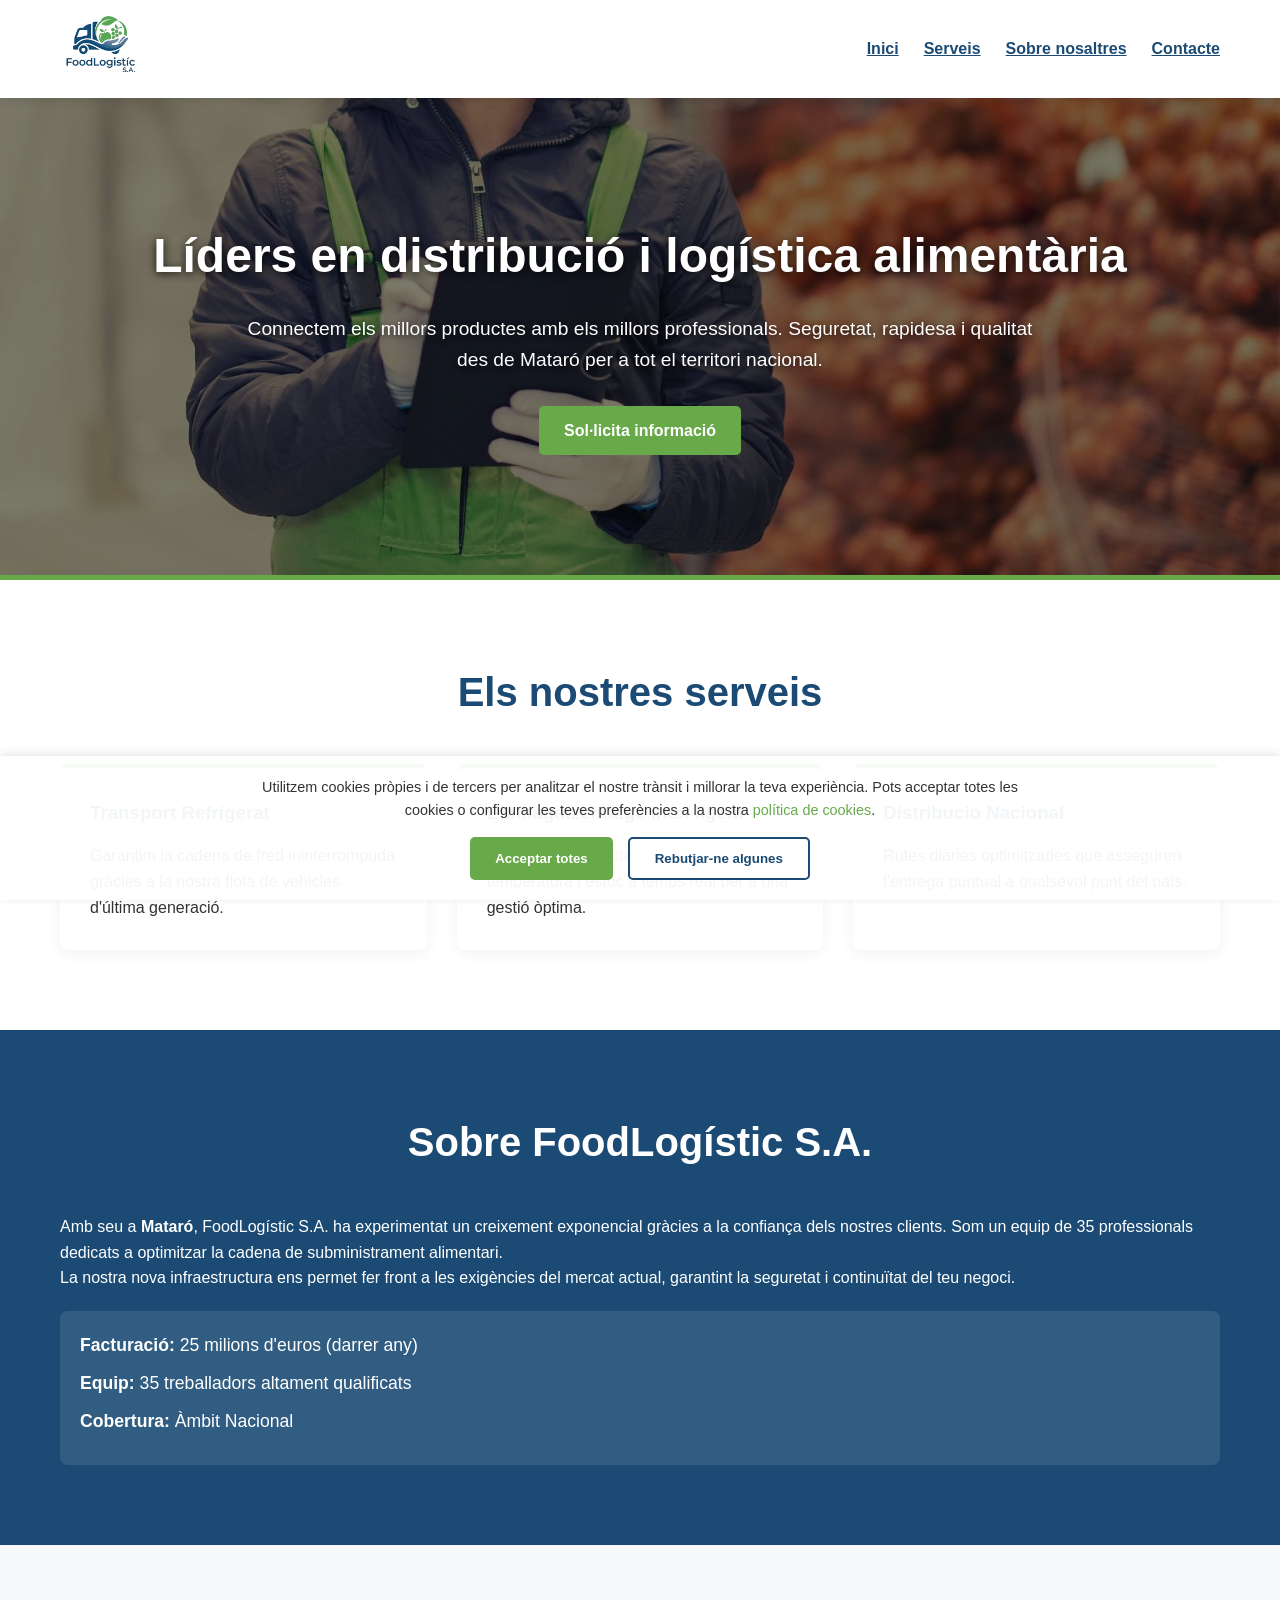
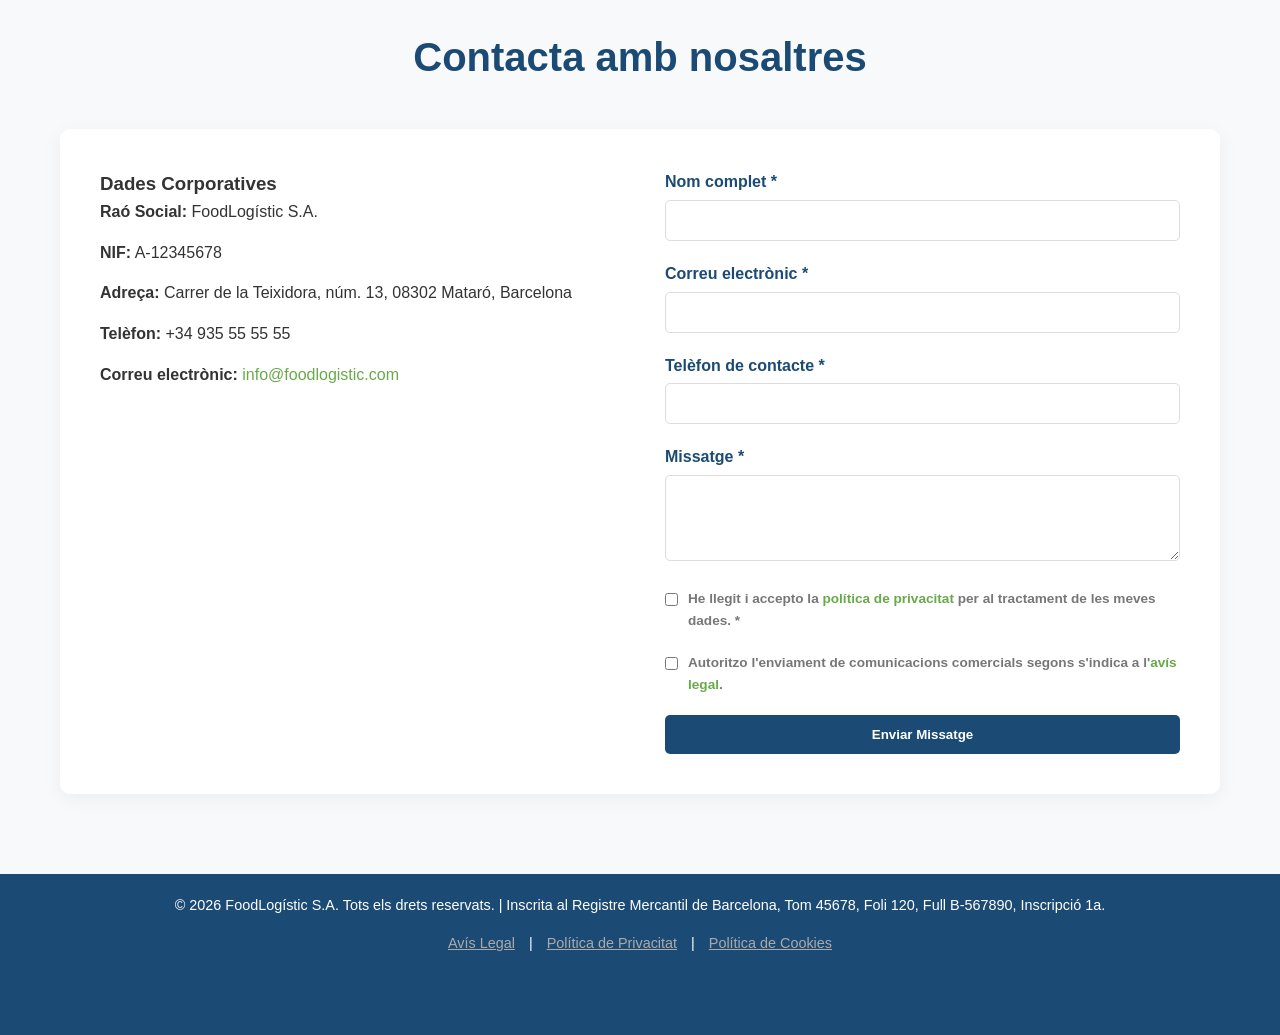
<file: docs/index.html>
<!DOCTYPE html>
<html lang="ca">
<head>
    <meta charset="UTF-8">
    <meta name="viewport" content="width=device-width, initial-scale=1.0">
    <title>FoodLogístic S.A. | Distribució i Logística Alimentària</title>
    <meta name="description" content="FoodLogístic S.A. és una empresa capdavantera en la distribució i logística alimentària a nivell nacional amb seu a Mataró.">
    <link rel="stylesheet" href="styles.css">
</head>
<body>
    <header>
        <div class="container header-container">
            <a href="#inici" class="logo-link">
                <!-- MODIFICACIÓ 1: Afegits width i height explícits -->
                <img src="images/FoodLogisticLogo.png" alt="Logotip FoodLogístic S.A." class="logo" width="81" height="60">
            </a>
            <nav>
                <ul class="nav-links">
                    <li><a href="#inici">Inici</a></li>
                    <li><a href="#serveis">Serveis</a></li>
                    <li><a href="#sobre-nosaltres">Sobre nosaltres</a></li>
                    <li><a href="#contacte">Contacte</a></li>
                </ul>
            </nav>
        </div>
    </header>

    <main>
        <section id="inici" class="hero">
            <div class="container hero-content">
                <h1>Líders en distribució i logística alimentària</h1>
                <p>Connectem els millors productes amb els millors professionals. Seguretat, rapidesa i qualitat des de Mataró per a tot el territori nacional.</p>
                <a href="#contacte" class="btn btn-primary">Sol·licita informació</a>
            </div>
        </section>

        <section id="serveis" class="services">
            <div class="container">
                <h2>Els nostres serveis</h2>
                <div class="grid-services">
                    <div class="card">
                        <h3>Transport Refrigerat</h3>
                        <p>Garantim la cadena de fred ininterrompuda gràcies a la nostra flota de vehicles d'última generació.</p>
                    </div>
                    <div class="card">
                        <h3>Emmagatzematge Intel·ligent</h3>
                        <p>Instal·lacions adaptades amb control de temperatura i estoc a temps real per a una gestió òptima.</p>
                    </div>
                    <div class="card">
                        <h3>Distribució Nacional</h3>
                        <p>Rutes diàries optimitzades que asseguren l'entrega puntual a qualsevol punt del país.</p>
                    </div>
                </div>
            </div>
        </section>

        <section id="sobre-nosaltres" class="about">
            <div class="container about-content">
                <div class="about-text">
                    <h2>Sobre FoodLogístic S.A.</h2>
                    <p>Amb seu a <strong>Mataró</strong>, FoodLogístic S.A. ha experimentat un creixement exponencial gràcies a la confiança dels nostres clients. Som un equip de 35 professionals dedicats a optimitzar la cadena de subministrament alimentari.</p>
                    <p>La nostra nova infraestructura ens permet fer front a les exigències del mercat actual, garantint la seguretat i continuïtat del teu negoci.</p>
                    <ul class="company-data">
                        <li><strong>Facturació:</strong> 25 milions d'euros (darrer any)</li>
                        <li><strong>Equip:</strong> 35 treballadors altament qualificats</li>
                        <li><strong>Cobertura:</strong> Àmbit Nacional</li>
                    </ul>
                </div>
            </div>
        </section>

        <section id="contacte" class="contact">
            <div class="container">
                <h2>Contacta amb nosaltres</h2>
                <div class="contact-wrapper">
                    <div class="contact-info">
                        <h3>Dades Corporatives</h3>
                        <p><strong>Raó Social:</strong> FoodLogístic S.A.</p>
                        <p><strong>NIF:</strong> A-12345678</p>
                        <p><strong>Adreça:</strong> Carrer de la Teixidora, núm. 13, 08302 Mataró, Barcelona</p>
                        <p><strong>Telèfon:</strong> +34 935 55 55 55</p>
                        <p><strong>Correu electrònic:</strong> <a href="mailto:info@foodlogistic.com">info@foodlogistic.com</a></p>
                    </div>
                    
                    <form id="contactForm" class="contact-form">
                        <div class="form-group">
                            <label for="nom">Nom complet *</label>
                            <!-- MODIFICACIÓ 2: Afegit aria-required="true" -->
                            <input type="text" id="nom" name="nom" required aria-required="true">
                        </div>
                        <div class="form-group">
                            <label for="email">Correu electrònic *</label>
                            <input type="email" id="email" name="email" required aria-required="true">
                        </div>
                        <div class="form-group">
                            <label for="telefon">Telèfon de contacte *</label>
                            <input type="tel" id="telefon" name="telefon" required aria-required="true">
                        </div>
                        <div class="form-group">
                            <label for="missatge">Missatge *</label>
                            <textarea id="missatge" name="missatge" rows="4" required aria-required="true"></textarea>
                        </div>

                        <div class="form-group privacy-acceptance">
                            <input type="checkbox" id="privacyConsent" name="privacyConsent" required aria-required="true">
                            <label for="privacyConsent">He llegit i accepto la <a href="privacitat.html" target="_blank">política de privacitat</a> per al tractament de les meves dades. *</label>
                        </div>

                        <div class="form-group privacy-acceptance">
                            <input type="checkbox" id="commsConsent" name="commsConsent">
                            <label for="commsConsent">Autoritzo l'enviament de comunicacions comercials segons s'indica a l'<a href="avis-legal.html" target="_blank">avís legal</a>.</label>
                        </div>

                        <button type="submit" class="btn btn-secondary">Enviar Missatge</button>
                    </form>
                </div>
            </div>
        </section>
    </main>

    <footer>
        <div class="container footer-content">
            <p>&copy; 2026 FoodLogístic S.A. Tots els drets reservats. | Inscrita al Registre Mercantil de Barcelona, Tom 45678, Foli 120, Full B-567890, Inscripció 1a.</p>
            <div class="legal-links">
                <a href="avis-legal.html">Avís Legal</a> | 
                <a href="privacitat.html">Política de Privacitat</a> | 
                <a href="cookies.html">Política de Cookies</a>
            </div>
        </div>
    </footer>

    <div id="cookieBanner" class="cookie-banner hidden">
        <div class="container cookie-content">
            <p>Utilitzem cookies pròpies i de tercers per analitzar el nostre trànsit i millorar la teva experiència. Pots acceptar totes les cookies o configurar les teves preferències a la nostra <a href="cookies.html" target="_blank">política de cookies</a>.</p>
            <div class="cookie-buttons">
                <button id="acceptCookies" class="btn btn-cookie-accept">Acceptar totes</button>
                <button id="rejectCookies" class="btn btn-cookie-reject">Rebutjar-ne algunes</button>
            </div>
        </div>
    </div>

    <script src="script.js"></script>

    <script type="text/javascript">
    var sc_project=13222724; 
    var sc_invisible=1; 
    var sc_security="15d4a889"; 
    </script>
    <script type="text/javascript"
    src="https://www.statcounter.com/counter/counter.js"
    async></script>
    <noscript><div class="statcounter"><a title="Web Analytics
    Made Easy - Statcounter" href="https://statcounter.com/"
    target="_blank"><img class="statcounter"
    src="https://c.statcounter.com/13222724/0/15d4a889/1/"
    alt="Web Analytics Made Easy - Statcounter"
    referrerPolicy="no-referrer-when-downgrade"></a></div></noscript>
    </body>
</html>
</file>
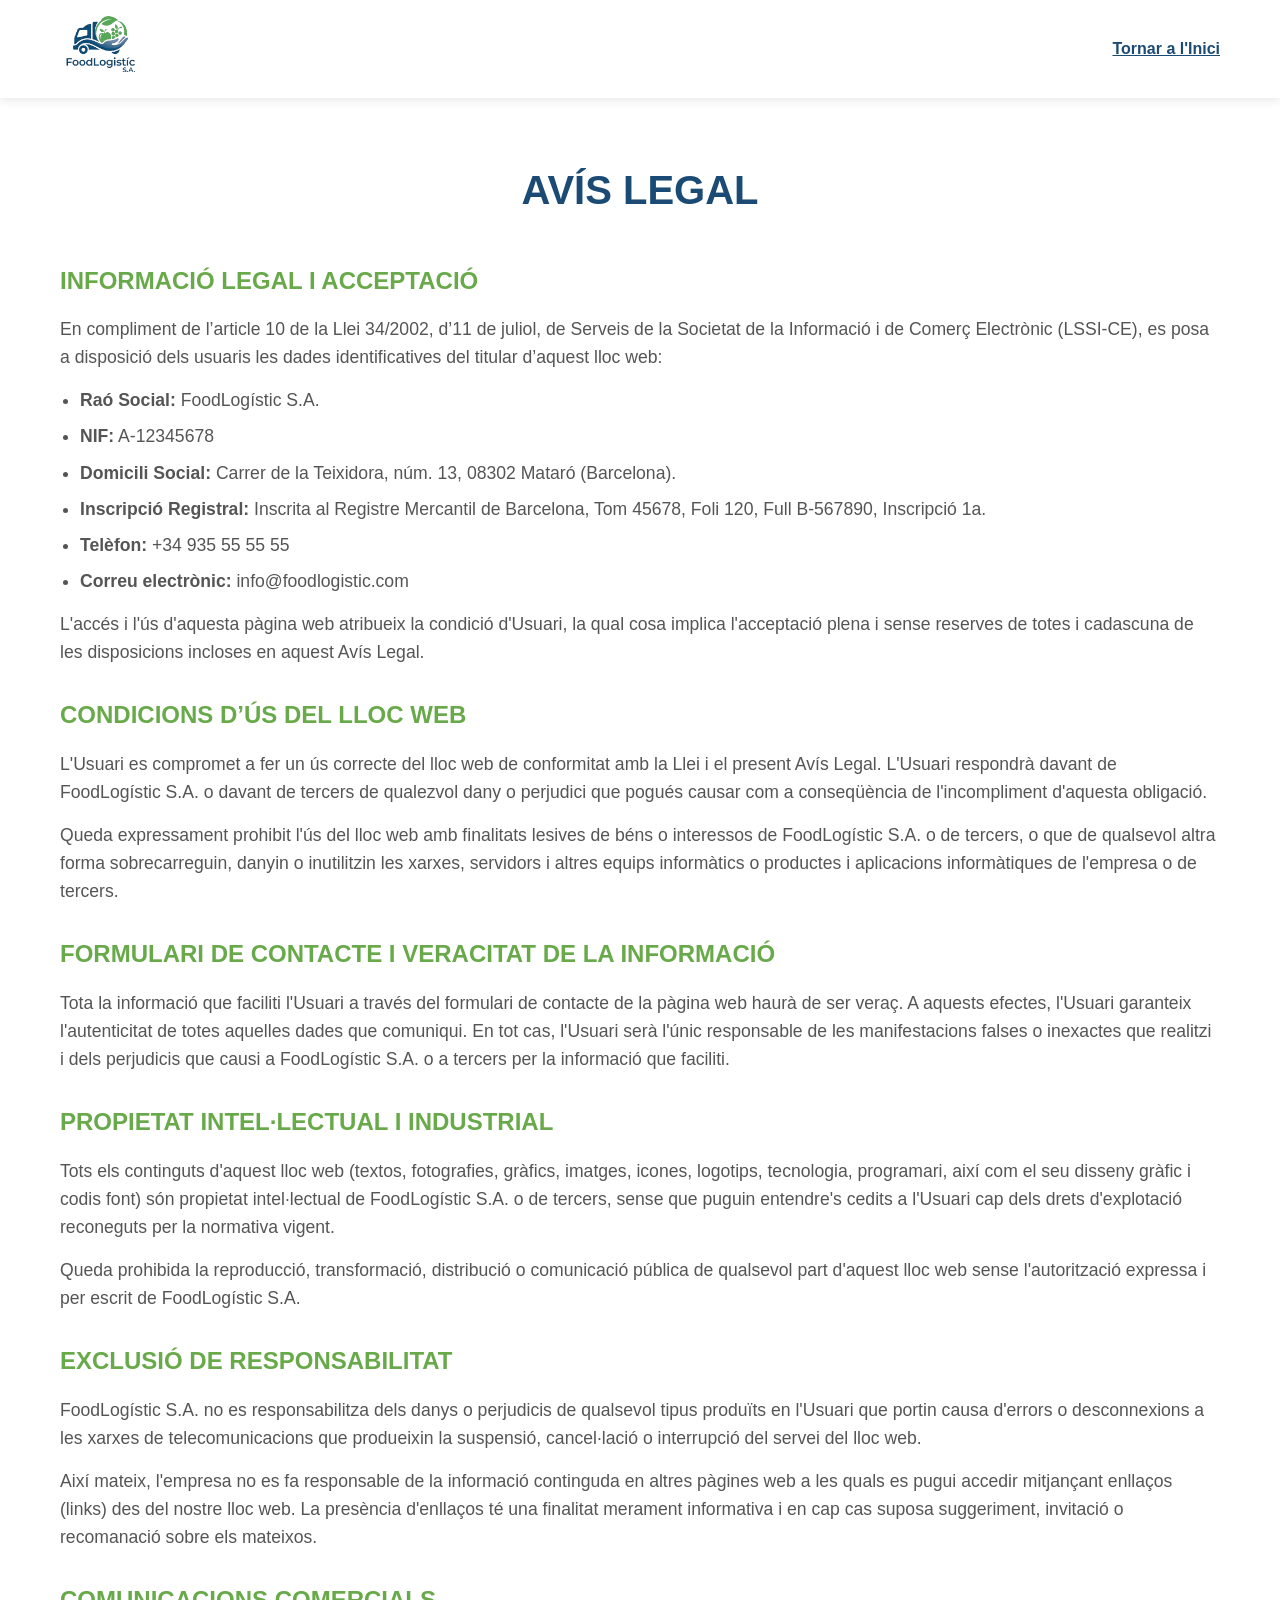
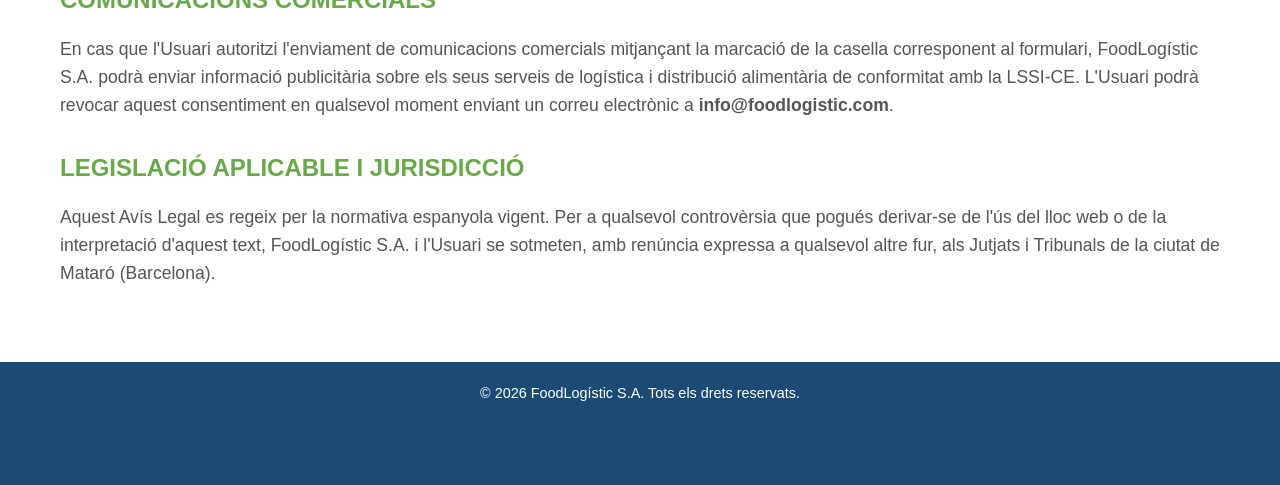
<file: docs/avis-legal.html>
<!DOCTYPE html>
<html lang="ca">
<head>
    <meta charset="UTF-8">
    <meta name="viewport" content="width=device-width, initial-scale=1.0">
    <title>Avís Legal | FoodLogístic S.A.</title>
    <link rel="stylesheet" href="styles.css">
</head>
<body>
    <header>
        <div class="container header-container">
            <a href="index.html" class="logo-link">
                <img src="images/FoodLogisticLogo.png" alt="Logotip FoodLogístic S.A." class="logo">
            </a>
            <nav>
                <ul class="nav-links">
                    <li><a href="index.html">Tornar a l'Inici</a></li>
                </ul>
            </nav>
        </div>
    </header>

    <main class="legal-page">
        <div class="container">
            <h1>AVÍS LEGAL</h1>
            
            <article class="legal-content">
                <h2>INFORMACIÓ LEGAL I ACCEPTACIÓ</h2>
                <p>En compliment de l’article 10 de la Llei 34/2002, d’11 de juliol, de Serveis de la Societat de la Informació i de Comerç Electrònic (LSSI-CE), es posa a disposició dels usuaris les dades identificatives del titular d’aquest lloc web:</p>
                <ul>
                    <li><strong>Raó Social:</strong> FoodLogístic S.A.</li>
                    <li><strong>NIF:</strong> A-12345678</li>
                    <li><strong>Domicili Social:</strong> Carrer de la Teixidora, núm. 13, 08302 Mataró (Barcelona).</li>
                    <li><strong>Inscripció Registral:</strong> Inscrita al Registre Mercantil de Barcelona, Tom 45678, Foli 120, Full B-567890, Inscripció 1a.</li>
                    <li><strong>Telèfon:</strong> +34 935 55 55 55</li>
                    <li><strong>Correu electrònic:</strong> info@foodlogistic.com</li>
                </ul>
                <p>L'accés i l'ús d'aquesta pàgina web atribueix la condició d'Usuari, la qual cosa implica l'acceptació plena i sense reserves de totes i cadascuna de les disposicions incloses en aquest Avís Legal.</p>

                <h2>CONDICIONS D’ÚS DEL LLOC WEB</h2>
                <p>L'Usuari es compromet a fer un ús correcte del lloc web de conformitat amb la Llei i el present Avís Legal. L'Usuari respondrà davant de FoodLogístic S.A. o davant de tercers de qualezvol dany o perjudici que pogués causar com a conseqüència de l'incompliment d'aquesta obligació.</p>
                <p>Queda expressament prohibit l'ús del lloc web amb finalitats lesives de béns o interessos de FoodLogístic S.A. o de tercers, o que de qualsevol altra forma sobrecarreguin, danyin o inutilitzin les xarxes, servidors i altres equips informàtics o productes i aplicacions informàtiques de l'empresa o de tercers.</p>

                <h2>FORMULARI DE CONTACTE I VERACITAT DE LA INFORMACIÓ</h2>
                <p>Tota la informació que faciliti l'Usuari a través del formulari de contacte de la pàgina web haurà de ser veraç. A aquests efectes, l'Usuari garanteix l'autenticitat de totes aquelles dades que comuniqui. En tot cas, l'Usuari serà l'únic responsable de les manifestacions falses o inexactes que realitzi i dels perjudicis que causi a FoodLogístic S.A. o a tercers per la informació que faciliti.</p>

                <h2>PROPIETAT INTEL·LECTUAL I INDUSTRIAL</h2>
                <p>Tots els continguts d'aquest lloc web (textos, fotografies, gràfics, imatges, icones, logotips, tecnologia, programari, així com el seu disseny gràfic i codis font) són propietat intel·lectual de FoodLogístic S.A. o de tercers, sense que puguin entendre's cedits a l'Usuari cap dels drets d'explotació reconeguts per la normativa vigent.</p>
                <p>Queda prohibida la reproducció, transformació, distribució o comunicació pública de qualsevol part d'aquest lloc web sense l'autorització expressa i per escrit de FoodLogístic S.A.</p>

                <h2>EXCLUSIÓ DE RESPONSABILITAT</h2>
                <p>FoodLogístic S.A. no es responsabilitza dels danys o perjudicis de qualsevol tipus produïts en l'Usuari que portin causa d'errors o desconnexions a les xarxes de telecomunicacions que produeixin la suspensió, cancel·lació o interrupció del servei del lloc web.</p>
                <p>Així mateix, l'empresa no es fa responsable de la informació continguda en altres pàgines web a les quals es pugui accedir mitjançant enllaços (links) des del nostre lloc web. La presència d'enllaços té una finalitat merament informativa i en cap cas suposa suggeriment, invitació o recomanació sobre els mateixos.</p>

                <h2>COMUNICACIONS COMERCIALS</h2>
                <p>En cas que l'Usuari autoritzi l'enviament de comunicacions comercials mitjançant la marcació de la casella corresponent al formulari, FoodLogístic S.A. podrà enviar informació publicitària sobre els seus serveis de logística i distribució alimentària de conformitat amb la LSSI-CE. L'Usuari podrà revocar aquest consentiment en qualsevol moment enviant un correu electrònic a <strong>info@foodlogistic.com</strong>.</p>

                <h2>LEGISLACIÓ APLICABLE I JURISDICCIÓ</h2>
                <p>Aquest Avís Legal es regeix per la normativa espanyola vigent. Per a qualsevol controvèrsia que pogués derivar-se de l'ús del lloc web o de la interpretació d'aquest text, FoodLogístic S.A. i l'Usuari se sotmeten, amb renúncia expressa a qualsevol altre fur, als Jutjats i Tribunals de la ciutat de Mataró (Barcelona).</p>
            </article>
        </div>
    </main>

    <footer>
        <div class="container footer-content">
            <p>&copy; 2026 FoodLogístic S.A. Tots els drets reservats.</p>
        </div>
    </footer>
</body>
</html>
</file>
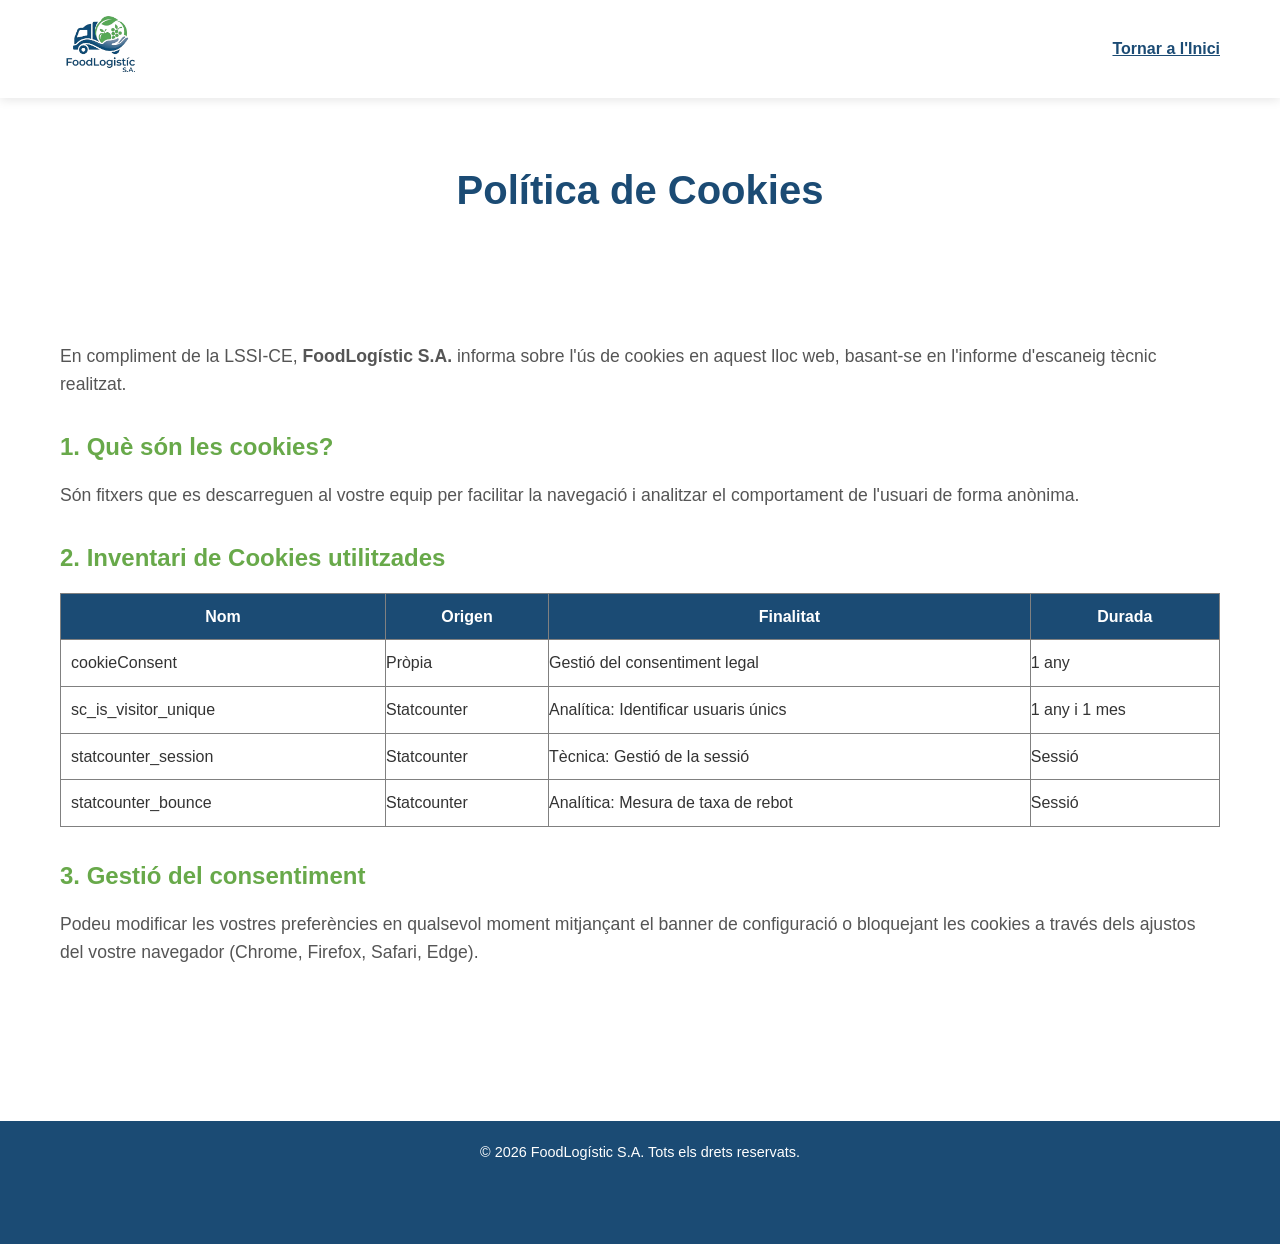
<file: docs/cookies.html>
<!DOCTYPE html>
<html lang="ca">
<head>
    <meta charset="UTF-8">
    <meta name="viewport" content="width=device-width, initial-scale=1.0">
    <title>Política de Cookies | FoodLogístic S.A.</title>
    <link rel="stylesheet" href="styles.css">
</head>
<body>
    <header>
        <div class="container header-container">
            <a href="index.html" class="logo-link">
                <img src="images/FoodLogisticLogo.png" alt="Logotip FoodLogístic S.A." class="logo">
            </a>
            <nav><ul class="nav-links"><li><a href="index.html">Tornar a l'Inici</a></li></ul></nav>
        </div>
    </header>

    <main class="legal-page">
        <div class="container">
            <h1>Política de Cookies</h1>
            <section class="legal-content">
                <p>En compliment de la LSSI-CE, <strong>FoodLogístic S.A.</strong> informa sobre l'ús de cookies en aquest lloc web, basant-se en l'informe d'escaneig tècnic realitzat.</p>

                <h2>1. Què són les cookies?</h2>
                <p>Són fitxers que es descarreguen al vostre equip per facilitar la navegació i analitzar el comportament de l'usuari de forma anònima.</p>

                <h2>2. Inventari de Cookies utilitzades</h2>
                <table border="1" style="width:100%; border-collapse: collapse; margin-bottom: 20px;">
                    <tr style="background-color: var(--primary-blue); color: white;">
                        <th style="padding: 10px;">Nom</th>
                        <th>Origen</th>
                        <th>Finalitat</th>
                        <th>Durada</th>
                    </tr>
                    <tr>
                        <td style="padding: 10px;">cookieConsent</td>
                        <td>Pròpia</td>
                        <td>Gestió del consentiment legal</td>
                        <td>1 any</td>
                    </tr>
                    <tr>
                        <td style="padding: 10px;">sc_is_visitor_unique</td>
                        <td>Statcounter</td>
                        <td>Analítica: Identificar usuaris únics</td>
                        <td>1 any i 1 mes</td>
                    </tr>
                    <tr>
                        <td style="padding: 10px;">statcounter_session</td>
                        <td>Statcounter</td>
                        <td>Tècnica: Gestió de la sessió</td>
                        <td>Sessió</td>
                    </tr>
                    <tr>
                        <td style="padding: 10px;">statcounter_bounce</td>
                        <td>Statcounter</td>
                        <td>Analítica: Mesura de taxa de rebot</td>
                        <td>Sessió</td>
                    </tr>
                </table>

                <h2>3. Gestió del consentiment</h2>
                <p>Podeu modificar les vostres preferències en qualsevol moment mitjançant el banner de configuració o bloquejant les cookies a través dels ajustos del vostre navegador (Chrome, Firefox, Safari, Edge).</p>
            </section>
        </div>
    </main>

    <footer>
        <div class="container footer-content">
            <p>&copy; 2026 FoodLogístic S.A. Tots els drets reservats.</p>
        </div>
    </footer>
</body>
</html>
</file>
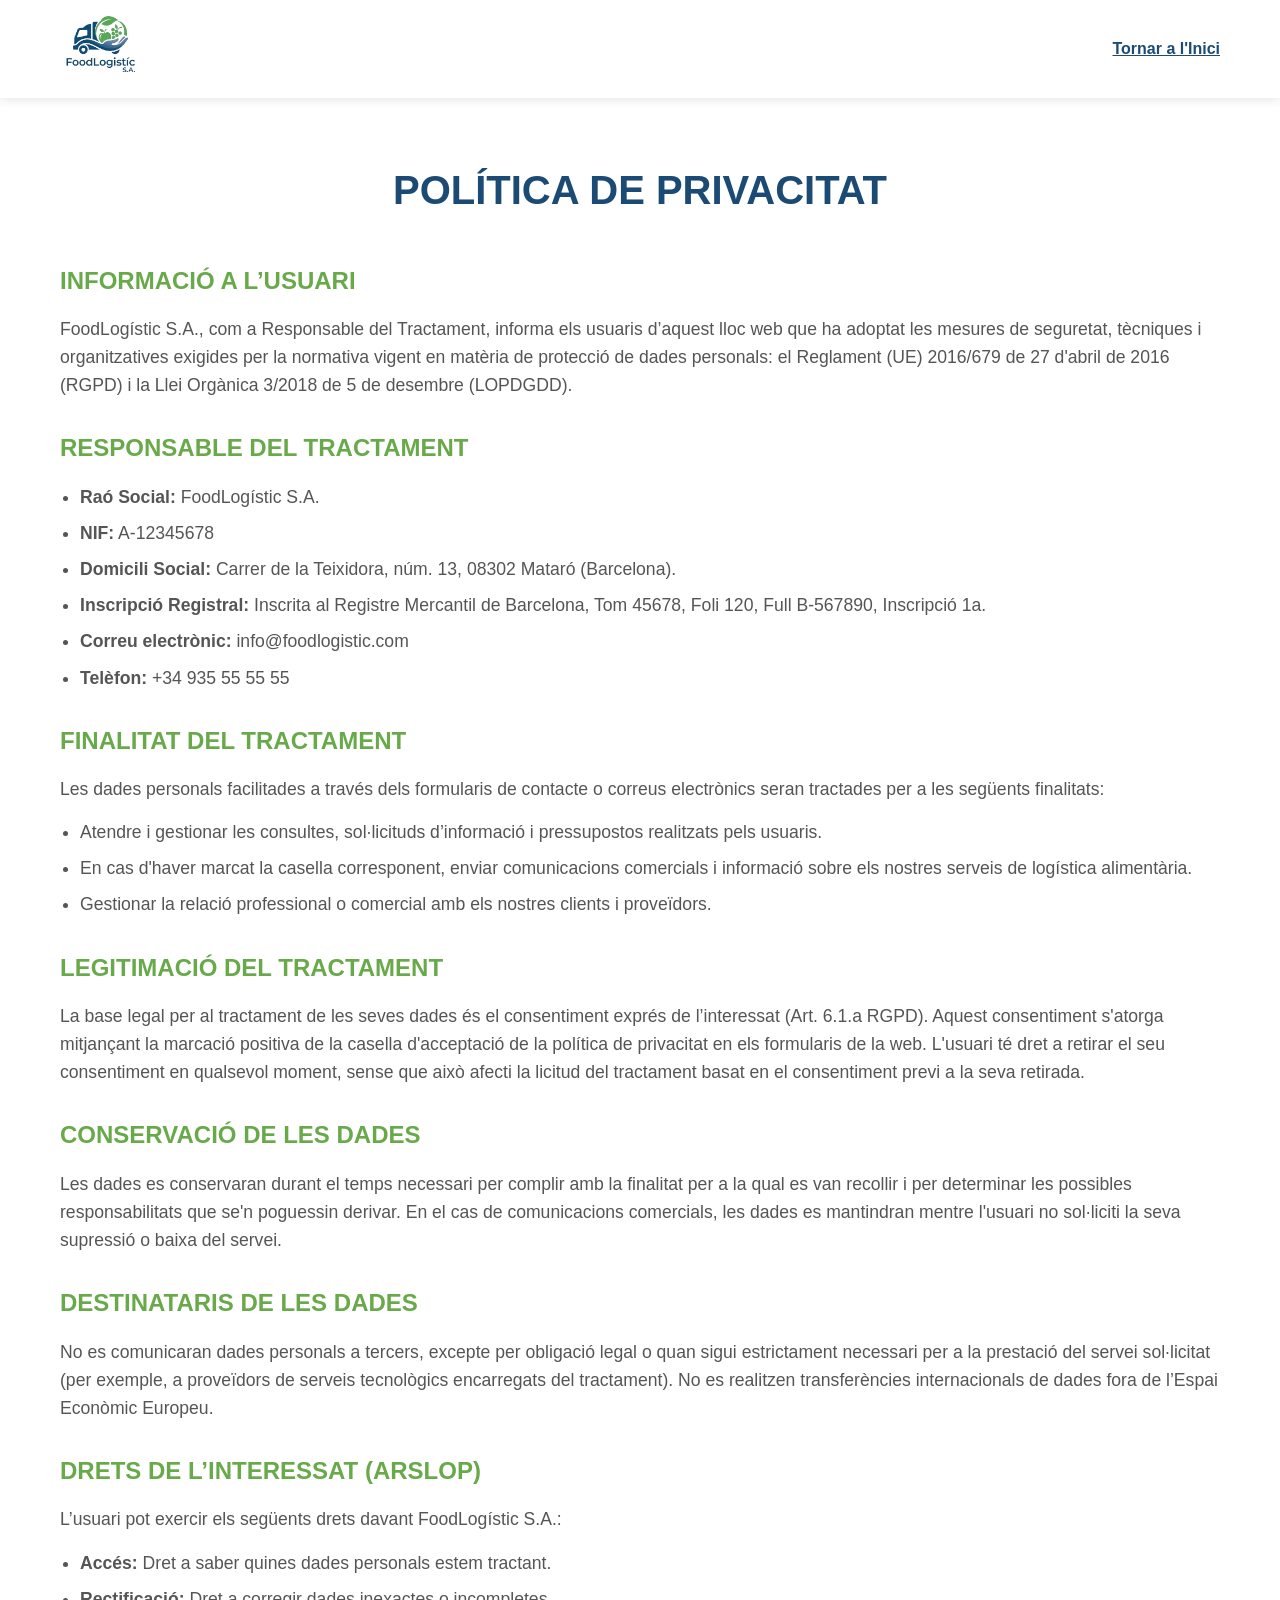
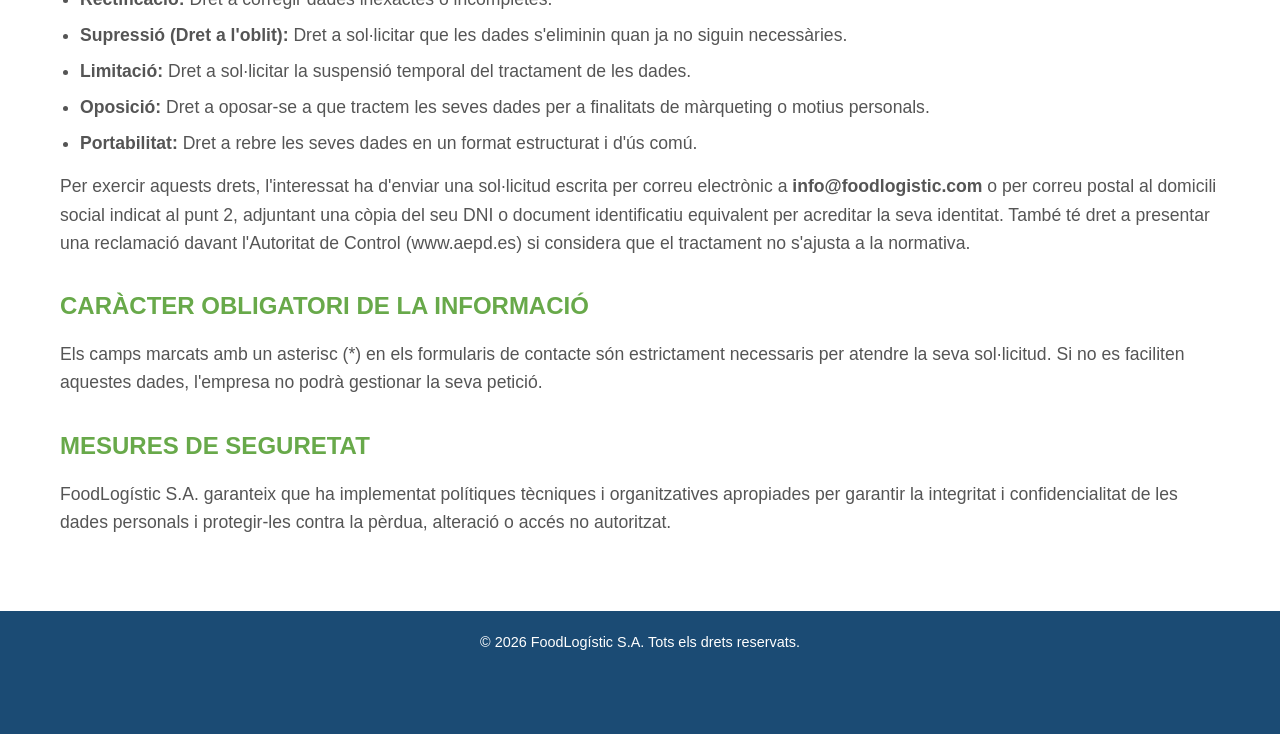
<file: docs/privacitat.html>
<!DOCTYPE html>
<html lang="ca">
<head>
    <meta charset="UTF-8">
    <meta name="viewport" content="width=device-width, initial-scale=1.0">
    <title>Política de Privacitat | FoodLogístic S.A.</title>
    <link rel="stylesheet" href="styles.css">
</head>
<body>
    <header>
        <div class="container header-container">
            <a href="index.html" class="logo-link">
                <img src="images/FoodLogisticLogo.png" alt="Logotip FoodLogístic S.A." class="logo">
            </a>
            <nav>
                <ul class="nav-links">
                    <li><a href="index.html">Tornar a l'Inici</a></li>
                </ul>
            </nav>
        </div>
    </header>

    <main class="legal-page">
        <div class="container">
            <h1>POLÍTICA DE PRIVACITAT</h1>
            
            <article class="legal-content">
                <h2>INFORMACIÓ A L’USUARI</h2>
                <p>FoodLogístic S.A., com a Responsable del Tractament, informa els usuaris d’aquest lloc web que ha adoptat les mesures de seguretat, tècniques i organitzatives exigides per la normativa vigent en matèria de protecció de dades personals: el Reglament (UE) 2016/679 de 27 d'abril de 2016 (RGPD) i la Llei Orgànica 3/2018 de 5 de desembre (LOPDGDD).</p>

                <h2>RESPONSABLE DEL TRACTAMENT</h2>
                <ul>
                    <li><strong>Raó Social:</strong> FoodLogístic S.A.</li>
                    <li><strong>NIF:</strong> A-12345678</li>
                    <li><strong>Domicili Social:</strong> Carrer de la Teixidora, núm. 13, 08302 Mataró (Barcelona).</li>
                    <li><strong>Inscripció Registral:</strong> Inscrita al Registre Mercantil de Barcelona, Tom 45678, Foli 120, Full B-567890, Inscripció 1a.</li>
                    <li><strong>Correu electrònic:</strong> info@foodlogistic.com</li>
                    <li><strong>Telèfon:</strong> +34 935 55 55 55</li>
                </ul>

                <h2>FINALITAT DEL TRACTAMENT</h2>
                <p>Les dades personals facilitades a través dels formularis de contacte o correus electrònics seran tractades per a les següents finalitats:</p>
                <ul>
                    <li>Atendre i gestionar les consultes, sol·licituds d’informació i pressupostos realitzats pels usuaris.</li>
                    <li>En cas d'haver marcat la casella corresponent, enviar comunicacions comercials i informació sobre els nostres serveis de logística alimentària.</li>
                    <li>Gestionar la relació professional o comercial amb els nostres clients i proveïdors.</li>
                </ul>

                <h2>LEGITIMACIÓ DEL TRACTAMENT</h2>
                <p>La base legal per al tractament de les seves dades és el consentiment exprés de l’interessat (Art. 6.1.a RGPD). Aquest consentiment s'atorga mitjançant la marcació positiva de la casella d'acceptació de la política de privacitat en els formularis de la web. L'usuari té dret a retirar el seu consentiment en qualsevol moment, sense que això afecti la licitud del tractament basat en el consentiment previ a la seva retirada.</p>

                <h2>CONSERVACIÓ DE LES DADES</h2>
                <p>Les dades es conservaran durant el temps necessari per complir amb la finalitat per a la qual es van recollir i per determinar les possibles responsabilitats que se'n poguessin derivar. En el cas de comunicacions comercials, les dades es mantindran mentre l'usuari no sol·liciti la seva supressió o baixa del servei.</p>

                <h2>DESTINATARIS DE LES DADES</h2>
                <p>No es comunicaran dades personals a tercers, excepte per obligació legal o quan sigui estrictament necessari per a la prestació del servei sol·licitat (per exemple, a proveïdors de serveis tecnològics encarregats del tractament). No es realitzen transferències internacionals de dades fora de l’Espai Econòmic Europeu.</p>

                <h2>DRETS DE L’INTERESSAT (ARSLOP)</h2>
                <p>L’usuari pot exercir els següents drets davant FoodLogístic S.A.:</p>
                <ul>
                    <li><strong>Accés:</strong> Dret a saber quines dades personals estem tractant.</li>
                    <li><strong>Rectificació:</strong> Dret a corregir dades inexactes o incompletes.</li>
                    <li><strong>Supressió (Dret a l'oblit):</strong> Dret a sol·licitar que les dades s'eliminin quan ja no siguin necessàries.</li>
                    <li><strong>Limitació:</strong> Dret a sol·licitar la suspensió temporal del tractament de les dades.</li>
                    <li><strong>Oposició:</strong> Dret a oposar-se a que tractem les seves dades per a finalitats de màrqueting o motius personals.</li>
                    <li><strong>Portabilitat:</strong> Dret a rebre les seves dades en un format estructurat i d'ús comú.</li>
                </ul>
                <p>Per exercir aquests drets, l'interessat ha d'enviar una sol·licitud escrita per correu electrònic a <strong>info@foodlogistic.com</strong> o per correu postal al domicili social indicat al punt 2, adjuntant una còpia del seu DNI o document identificatiu equivalent per acreditar la seva identitat. També té dret a presentar una reclamació davant l'Autoritat de Control (www.aepd.es) si considera que el tractament no s'ajusta a la normativa.</p>

                <h2>CARÀCTER OBLIGATORI DE LA INFORMACIÓ</h2>
                <p>Els camps marcats amb un asterisc (*) en els formularis de contacte són estrictament necessaris per atendre la seva sol·licitud. Si no es faciliten aquestes dades, l'empresa no podrà gestionar la seva petició.</p>

                <h2>MESURES DE SEGURETAT</h2>
                <p>FoodLogístic S.A. garanteix que ha implementat polítiques tècniques i organitzatives apropiades per garantir la integritat i confidencialitat de les dades personals i protegir-les contra la pèrdua, alteració o accés no autoritzat.</p>
            </article>
        </div>
    </main>

    <footer>
        <div class="container footer-content">
            <p>&copy; 2026 FoodLogístic S.A. Tots els drets reservats.</p>
        </div>
    </footer>
</body>
</html>
</file>
<file: docs/styles.css>
/* Variables de color extretes del logo i la temàtica */
:root {
    --primary-blue: #1b4b74;
    --primary-green: #68a94a;
    --light-bg: #f8f9fa;
    --text-dark: #333333;
    --text-light: #ffffff;
    --border-color: #dddddd;
    --cookie-banner-bg: rgba(255, 255, 255, 0.95);
}

/* Reset bàsic */
* {
    margin: 0;
    padding: 0;
    box-sizing: border-box;
    font-family: 'Segoe UI', Tahoma, Geneva, Verdana, sans-serif;
}

body {
    color: var(--text-dark);
    line-height: 1.6;
    background-color: var(--text-light);
    position: relative; /* Per al banner de cookies fixed */
}

.container {
    max-width: 1200px;
    margin: 0 auto;
    padding: 0 20px;
}

/* Header & Navegació */
header {
    background-color: var(--text-light);
    box-shadow: 0 2px 10px rgba(0,0,0,0.1);
    position: sticky;
    top: 0;
    z-index: 1000;
}

.header-container {
    display: flex;
    justify-content: space-between;
    align-items: center;
    padding: 15px 20px;
}

.logo {
    height: 60px; /* Ajusta segons necessitat */
    width: auto;
}

.nav-links {
    list-style: none;
    display: flex;
    gap: 25px;
}

.nav-links a {
    text-decoration: none;
    color: var(--primary-blue);
    font-weight: 600;
    transition: color 0.3s;
}

.nav-links a:hover {
    color: var(--primary-green);
}

/* Botons globals */
.btn {
    display: inline-block;
    padding: 12px 25px;
    border-radius: 5px;
    text-decoration: none;
    font-weight: bold;
    cursor: pointer;
    transition: all 0.3s ease;
    border: none;
}

.btn-primary {
    background-color: var(--primary-green);
    color: var(--text-light);
}

.btn-primary:hover {
    background-color: #558c3c;
}

.btn-secondary {
    background-color: var(--primary-blue);
    color: var(--text-light);
    width: 100%;
}

.btn-secondary:hover {
    background-color: #123350;
}

/* Seccions globals */
section {
    padding: 80px 0;
}

h2 {
    text-align: center;
    color: var(--primary-blue);
    margin-bottom: 40px;
    font-size: 2.5rem;
}

/* ========== MODIFICACIÓ 1: Millora del contrast a Hero ========== */
.hero {
    /* Abans: background-image: url('images/hero-bg.jpg'); */
    background-image: linear-gradient(rgba(0,0,0,0.5), rgba(0,0,0,0.5)), url('images/hero-bg.jpg');
    background-size: cover;
    background-position: center;
    background-repeat: no-repeat;
    text-align: center;
    padding: 120px 20px;
    border-bottom: 5px solid var(--primary-green);
    color: var(--text-light);
}

.hero h1 {
    font-size: 3rem;
    color: var(--text-light);
    margin-bottom: 20px;
    text-shadow: 0 2px 8px rgba(0, 0, 0, 0.8); /* reforçat */
}

.hero p {
    font-size: 1.2rem;
    max-width: 800px;
    margin: 0 auto 30px;
    color: var(--text-light);
    text-shadow: 0 2px 6px rgba(0, 0, 0, 0.7); /* reforçat */
}
/* =============================================================== */

/* Serveis */
.grid-services {
    display: grid;
    grid-template-columns: repeat(auto-fit, minmax(300px, 1fr));
    gap: 30px;
}

.card {
    background: var(--text-light);
    padding: 30px;
    border-radius: 8px;
    box-shadow: 0 4px 15px rgba(0,0,0,0.05);
    border-top: 4px solid var(--primary-green);
    transition: transform 0.3s;
}

.card:hover {
    transform: translateY(-5px);
}

.card h3 {
    color: var(--primary-blue);
    margin-bottom: 15px;
}

/* Sobre Nosaltres */
.about {
    background-color: var(--primary-blue);
    color: var(--text-light);
}

.about h2 {
    color: var(--text-light);
}

.company-data {
    list-style: none;
    margin-top: 20px;
    background: rgba(255,255,255,0.1);
    padding: 20px;
    border-radius: 8px;
}

.company-data li {
    margin-bottom: 10px;
    font-size: 1.1rem;
}

/* Contacte (amb privacitat) */
.contact {
    background-color: var(--light-bg);
}

.contact-wrapper {
    display: grid;
    grid-template-columns: 1fr 1fr;
    gap: 50px;
    background: var(--text-light);
    padding: 40px;
    border-radius: 10px;
    box-shadow: 0 5px 20px rgba(0,0,0,0.05);
}

.contact-info p {
    margin-bottom: 15px;
}

.contact-info a {
    color: var(--primary-green);
    text-decoration: none;
}

.form-group {
    margin-bottom: 20px;
}

.form-group label {
    display: block;
    margin-bottom: 5px;
    font-weight: 600;
    color: var(--primary-blue);
}

.form-group input, .form-group textarea {
    width: 100%;
    padding: 12px;
    border: 1px solid var(--border-color);
    border-radius: 5px;
    outline: none;
}

.form-group input:focus, .form-group textarea:focus {
    border-color: var(--primary-green);
}

.privacy-acceptance {
    display: flex;
    align-items: flex-start;
    gap: 10px;
}

.privacy-acceptance input {
    width: auto;
    margin-top: 5px;
}

.privacy-acceptance label {
    font-size: 0.85rem;
    color: #777;
    margin-bottom: 0;
}

.privacy-acceptance label a {
    color: var(--primary-green);
    text-decoration: none;
}

/* Banner de Cookies (nou) */
.cookie-banner {
    position: fixed;
    bottom: 0;
    left: 0;
    width: 100%;
    background-color: var(--cookie-banner-bg);
    color: var(--text-dark);
    padding: 20px 0;
    box-shadow: 0 -2px 10px rgba(0, 0, 0, 0.1);
    z-index: 2000;
    transition: transform 0.5s ease-in-out;
}

.cookie-banner.hidden {
    transform: translateY(100%);
}

.cookie-content {
    display: flex;
    flex-direction: column;
    align-items: center;
    gap: 15px;
    text-align: center;
}

.cookie-content p {
    font-size: 0.9rem;
    max-width: 800px;
}

.cookie-content p a {
    color: var(--primary-green);
    text-decoration: none;
}

.cookie-buttons {
    display: flex;
    gap: 15px;
}

.btn-cookie-accept {
    background-color: var(--primary-green);
    color: var(--text-light);
}

.btn-cookie-accept:hover {
    background-color: #558c3c;
}

.btn-cookie-reject {
    background-color: var(--text-light);
    color: var(--primary-blue);
    border: 2px solid var(--primary-blue);
    border-radius: 5px;
    font-weight: 600;
}

.btn-cookie-reject:hover {
    background-color: #e6f0f7;
}

/* Footer */
footer {
    background-color: var(--primary-blue);
    color: var(--text-light);
    text-align: center;
    padding: 20px 0;
    font-size: 0.9rem;
    padding-bottom: 80px; /* Afegim padding per al banner de cookies */
}

/* Responsive */
@media (max-width: 768px) {
    .header-container {
        flex-direction: column;
        gap: 15px;
    }
    .contact-wrapper {
        grid-template-columns: 1fr;
    }
    .hero h1 {
        font-size: 2.2rem;
    }
}

/* --- ESTILS PER A LES PÀGINES LEGALS (T06) --- */
.legal-page {
    padding: 60px 20px;
    background-color: var(--text-light);
}

.legal-page h1 {
    color: var(--primary-blue);
    text-align: center;
    margin-bottom: 40px;
    font-size: 2.5rem;
}

.legal-content h2 {
    color: var(--primary-green);
    text-align: left;
    font-size: 1.5rem;
    margin-top: 30px;
    margin-bottom: 15px;
}

.legal-content p, .legal-content ul {
    margin-bottom: 15px;
    font-size: 1.1rem;
    color: #555;
}

.legal-content ul {
    padding-left: 20px;
}

.legal-content li {
    margin-bottom: 8px;
}

/* Enllaços legals al footer */
.legal-links {
    margin-top: 15px;
    font-size: 0.9rem;
}

.legal-links a {
    color: #aaaaaa;
    text-decoration: none;
    margin: 0 10px;
    transition: color 0.3s;
}

.legal-links a:hover {
    color: var(--primary-green);
}

/* ========== MODIFICACIÓ 2: Enllaços subratllats (millora accessibilitat) ========== */
/* Tots els enllaços, per defecte, han de tenir subratllat */
a {
    text-decoration: underline;
}

/* Els botons no han de tenir subratllat (són elements interactius amb estil propi) */
.btn,
.btn-primary,
.btn-secondary,
.btn-cookie-accept,
.btn-cookie-reject {
    text-decoration: none;
}

/* Enllaços del menú de navegació: mantenim subratllat només en :hover? 
   Però per a accessibilitat, els deixem subratllats sempre que no siguin botons */
.nav-links a {
    text-decoration: underline;
}

/* Enllaços dins del footer legal */
.legal-links a {
    text-decoration: underline;
}

/* Enllaços del peu de pàgina general */
footer a {
    text-decoration: underline;
    color: #dddddd;
}
footer a:hover {
    color: var(--primary-green);
}
/* =================================================================== */

/* ========== MODIFICACIÓ 3: Indicador de focus visible per a navegació amb teclat ========== */
/* Per a qualsevol element interactiu */
:focus {
    outline: 3px solid var(--primary-green);
    outline-offset: 2px;
}

/* Per a botons i enllaços, un estil addicional */
button:focus-visible,
a:focus-visible,
.btn:focus-visible {
    outline: 3px solid var(--primary-green);
    outline-offset: 2px;
    background-color: rgba(104, 169, 74, 0.1); /* lleuger fons verdós */
}

/* Opció per als inputs del formulari */
input:focus-visible,
textarea:focus-visible {
    outline: 3px solid var(--primary-green);
    outline-offset: 2px;
}
/* ==================================================================================== */
</file>
